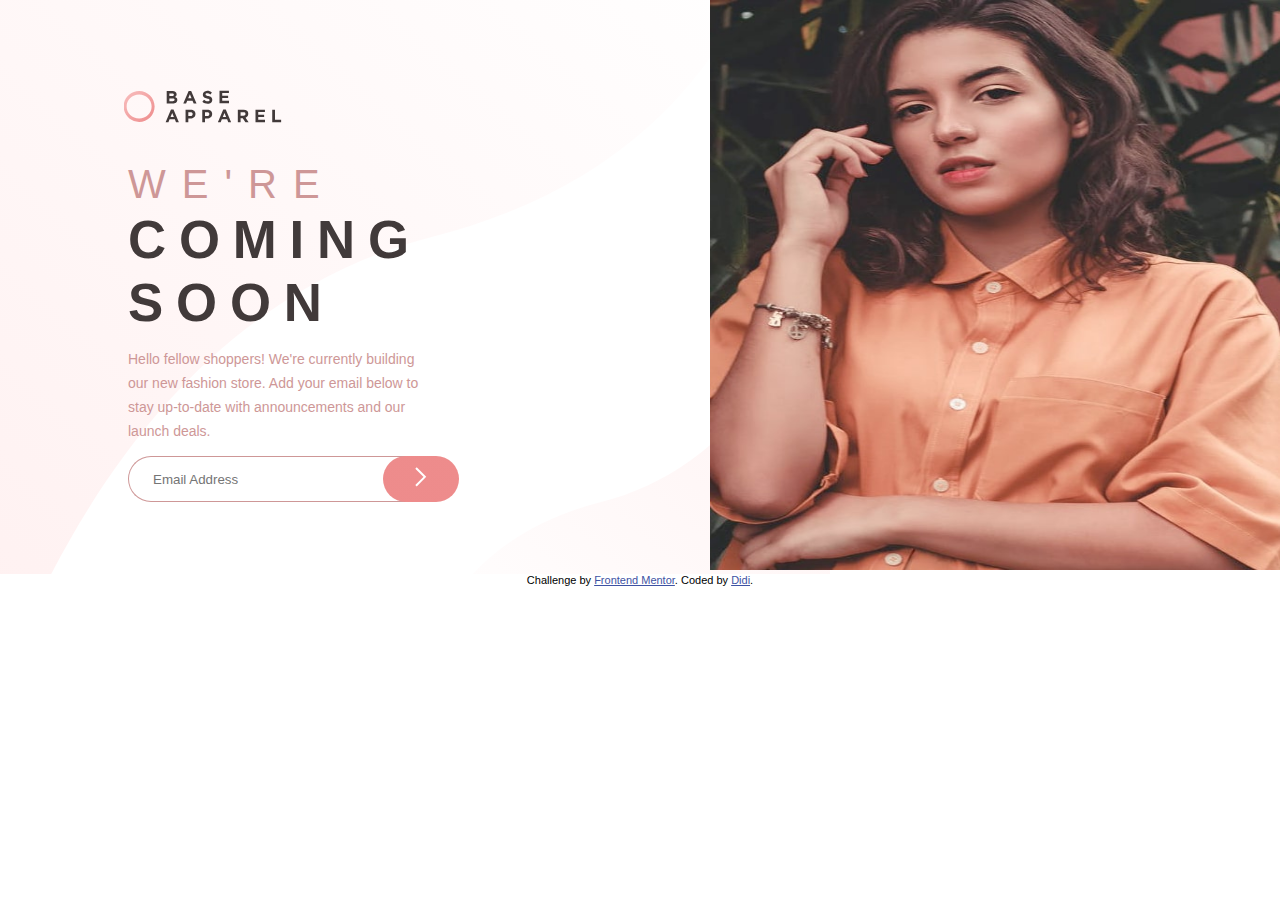
<file: index.html>
<!DOCTYPE html>
<html lang="en">
  <head>
    <meta charset="UTF-8" />
    <meta name="viewport" content="width=device-width, initial-scale=1.0" />
    <!-- displays site properly based on user's device -->

    <link
      rel="icon"
      type="image/png"
      sizes="32x32"
      href="./images/favicon-32x32.png"
    />
    <link rel="stylesheet" href="style.css" />

    <title>Frontend Mentor | Base Apparel coming soon page</title>

    <!-- Feel free to remove these styles or customise in your own stylesheet 👍 -->
    <style>
      .attribution {
        font-size: 11px;
        text-align: center;
      }
      .attribution a {
        color: hsl(228, 45%, 44%);
      }
    </style>
  </head>
  <body>
    <div class="logo">
      <img src="./images/logo.svg" alt="" />
    </div>
    <section>
      <div class="row">
        <div class="right">
          <div class="texts">
            <h1 class="grid-text">
              <span class="text-1">we're</span>
              <span class="text-2">coming</span>
              <span class="text-3">soon</span>
            </h1>
            <p class="paragraph">
              Hello fellow shoppers! We're currently building our new fashion
              store. Add your email below to stay up-to-date with announcements
              and our launch deals.
            </p>
            <div>
              <div class="button">
                <div class="email">
                  <input
                    type="email"
                    class="button-email"
                    placeholder="Email Address"
                    required
                  />
                  <span class="error-icon">
                    <img src="./images/icon-error.svg" alt="" srcset="" />
                  </span>
                </div>

                <button type="submit" class="button-submit">
                  <img src="./images/icon-arrow.svg" alt="" />
                </button>
              </div>
              <span class="error-msg">Please provide a valid email</span>
            </div>
          </div>
        </div>

        <div class="composition-desktop">
          <img
            src="./images/hero-desktop.jpg"
            alt="photo-1"
            class="grid-image"
          />
        </div>
        <div class="composition-mobile">
          <img
            src="./images/hero-mobile.jpg"
            alt="photo-1"
            class="grid-image-mobile"
          />
        </div>
      </div>
    </section>
    <footer>
      <p class="attribution">
        Challenge by
        <a href="https://www.frontendmentor.io?ref=challenge" target="_blank"
          >Frontend Mentor</a
        >. Coded by <a href="#">Didi</a>.
      </p>
    </footer>
  </body>

  
  <script>
    const submit = document.querySelector(".button-submit");
    const input = document.querySelector(".button-email");
    const errorMessage = document.querySelector(".error-msg");
    const errorIcon = document.querySelector(".error-icon");
    var pattern = /^([a-zA-Z0-9\._])+@([a-zA-Z0-9])+.([a-z]+)(.[a-z]+)?$/;

    submit.addEventListener("click", show);

    function show() {
      if (input.value.match(pattern)) {
        console.log("email valid");
        return true
      } else {
        input.classList.add("error");
        errorMessage.style.display = "block";
        errorIcon.style.display = "block";
        return false
      }
    }
  </script>
</html>
</file>
<file: style.css>
* {
  margin: 0;
  padding: 0;
  box-sizing: inherit;
}
html {
  font-size: 16px;
}

body {
  box-sizing: border-box;
  font-family: Arial, Helvetica, sans-serif;
  line-height: 1.2;
  position: relative;
  height: 95vh;
  overflow: auto;
}
section {
  background-image: url(./images/bg-pattern-desktop.svg);
  background-repeat: no-repeat;
  background-position: left;
  background-size: auto;
  
}
.row {
  display: flex;
  justify-content: space-evenly;
}
.logo {
  position: absolute;
  top: 11%;
  left: 11%;
  transform: translate(-11% , -11%);
}
.composition-desktop{
  display: block;
}
.composition-mobile{
  display: none;
}
.texts {
  align-items: center;
  text-align: left;
  padding: 10rem 8rem 4rem 8rem;
}
.grid-text {
  text-transform: uppercase;
}
.text-1 {
  display: block;
  font-size: 2.5rem;
  color: hsl(0, 36%, 70%);
  font-weight: 300;
  letter-spacing: 1rem;
}
.text-2,
.text-3 {
  display: block;
  font-size: 3.3rem;
  color: hsl(0, 6%, 24%);
  font-weight: 700;
  letter-spacing: 0.8rem;
}

.paragraph {
  font-weight: 400;
  display: block;
  width: 65%;
  padding: 0.8rem 0;
  line-height: 1.5rem;
  font-size: 14px;
  color: hsl(0, 36%, 70%);
}

.button {
 display: flex;
}
.email{
  position: relative;
  width: 65%;
}
.button-email {
  border: 1px solid hsl(0, 36%, 70%);
  border-radius: 2.5rem;
  border-right: none;
  border-top-right-radius: 0;
  border-bottom-right-radius: 0;
  padding: 0.9rem 1.5rem;
  justify-content: left;
  width: 100%;
 
}
 .error-icon{
  position: absolute;
  top: 10px;
  right: 50px;
  display: none;
} 
.error-icon img{
  width: 20px;
  height: 20px;
}
   
.button-email:focus {
  border: 1.5px solid hsl(0, 93%, 68%);
  outline: none;
} 

.button-submit {
  background-image: linear-gradient(
    to right,
    hsl(0, 74%, 74%),
    hsl(0, 74%, 74%)
  );
  
  margin-left: -40px;
  display: block;
  border: 0px solid;
  border-radius: 2.5rem;
  color: white;
  padding: 0.5rem 2rem;
  font-size: 1.5rem;
  text-align: center;
  justify-content: center;
  z-index: 50;
  
}
.button-submit:hover {
  cursor: pointer;
  background-image: none;
  background-color: hsl(0, 80%, 86%);
}
.error-msg{
  display: none;
  color: hsl(0, 74%, 74%);
  font-size: 12px;
  margin: auto;
  padding: 6px 24px;
  font-weight: 700;
  
}

.grid-image {
  width: 570px;
  height: 570px;
}
@media(max-width: 1040px){
  .texts{
    padding: 10rem 3rem 4rem 6rem;
  } 
}
@media (max-width: 980px) {
  .email{
    width: 100%;
  }
  .texts{
    padding: 10rem 3rem 4rem 8rem;
  }
}
@media (max-width: 820px) {
  .texts{
    padding: 10rem 3rem 4rem 9rem;
  } 
  .grid-image {
    width: 460px;
    height: 560px;
  }
}
@media(max-width: 700px){
    .row{
        display: flex;
        flex-direction: column-reverse;
    }
    .composition-desktop{
      display: none;
    }
    .composition-mobile{
      display: block;
    }
    .grid-image-mobile{
      width: 100%;
      margin-top: 5rem;
    }
    .logo{
      top: 2rem;
      left: 2rem;
    }
    .texts{
      padding: 4rem 3rem;
      text-align: center;
    }
    .grid-text{
      text-align: center;
      justify-content: center;
      margin-top: 2rem auto 0 auto;
      width: 100%;
    }
    .paragraph{
      width: 100%;
      text-align: center;
      justify-content: center;
      font-size: 16px;
      padding-top: 1.5rem ;
      line-height: 1.7rem;
    }
    .button{
      justify-content: center;
      margin-top: 2rem;
    }
    .email{
      width: 100%;
    }
    .error-icon{
      position: absolute;
      top: 14px;
      display: none;
    }
    .button-email {
      padding: 1.1rem 1.5rem;
      justify-content: left;
    }
    .text-3, .text-2 {
      font-size: 3.3rem;
      letter-spacing: 0.4rem;
      text-align: center;
    }
    @media (max-width: 360px) {
      .text-3, .text-2 {
        letter-spacing: 0.1rem;
      }
      .paragraph{
        line-height: 1.9rem;
      }
      .button-email {
        padding: 0.9rem 1.3rem;
      }
      .button-submit { 
        margin-left: -20px;
        padding: 0.57rem 1.7rem;
        font-size: 1.3rem;
        text-align: center;
        justify-content: center;
        z-index: 50;
      }
      .email{
        width: 100%;
      }
      .error-icon{
        position: absolute;
        top: 11px;
        right: 25px;
        display: none;
      }
    }
    
}
</file>
